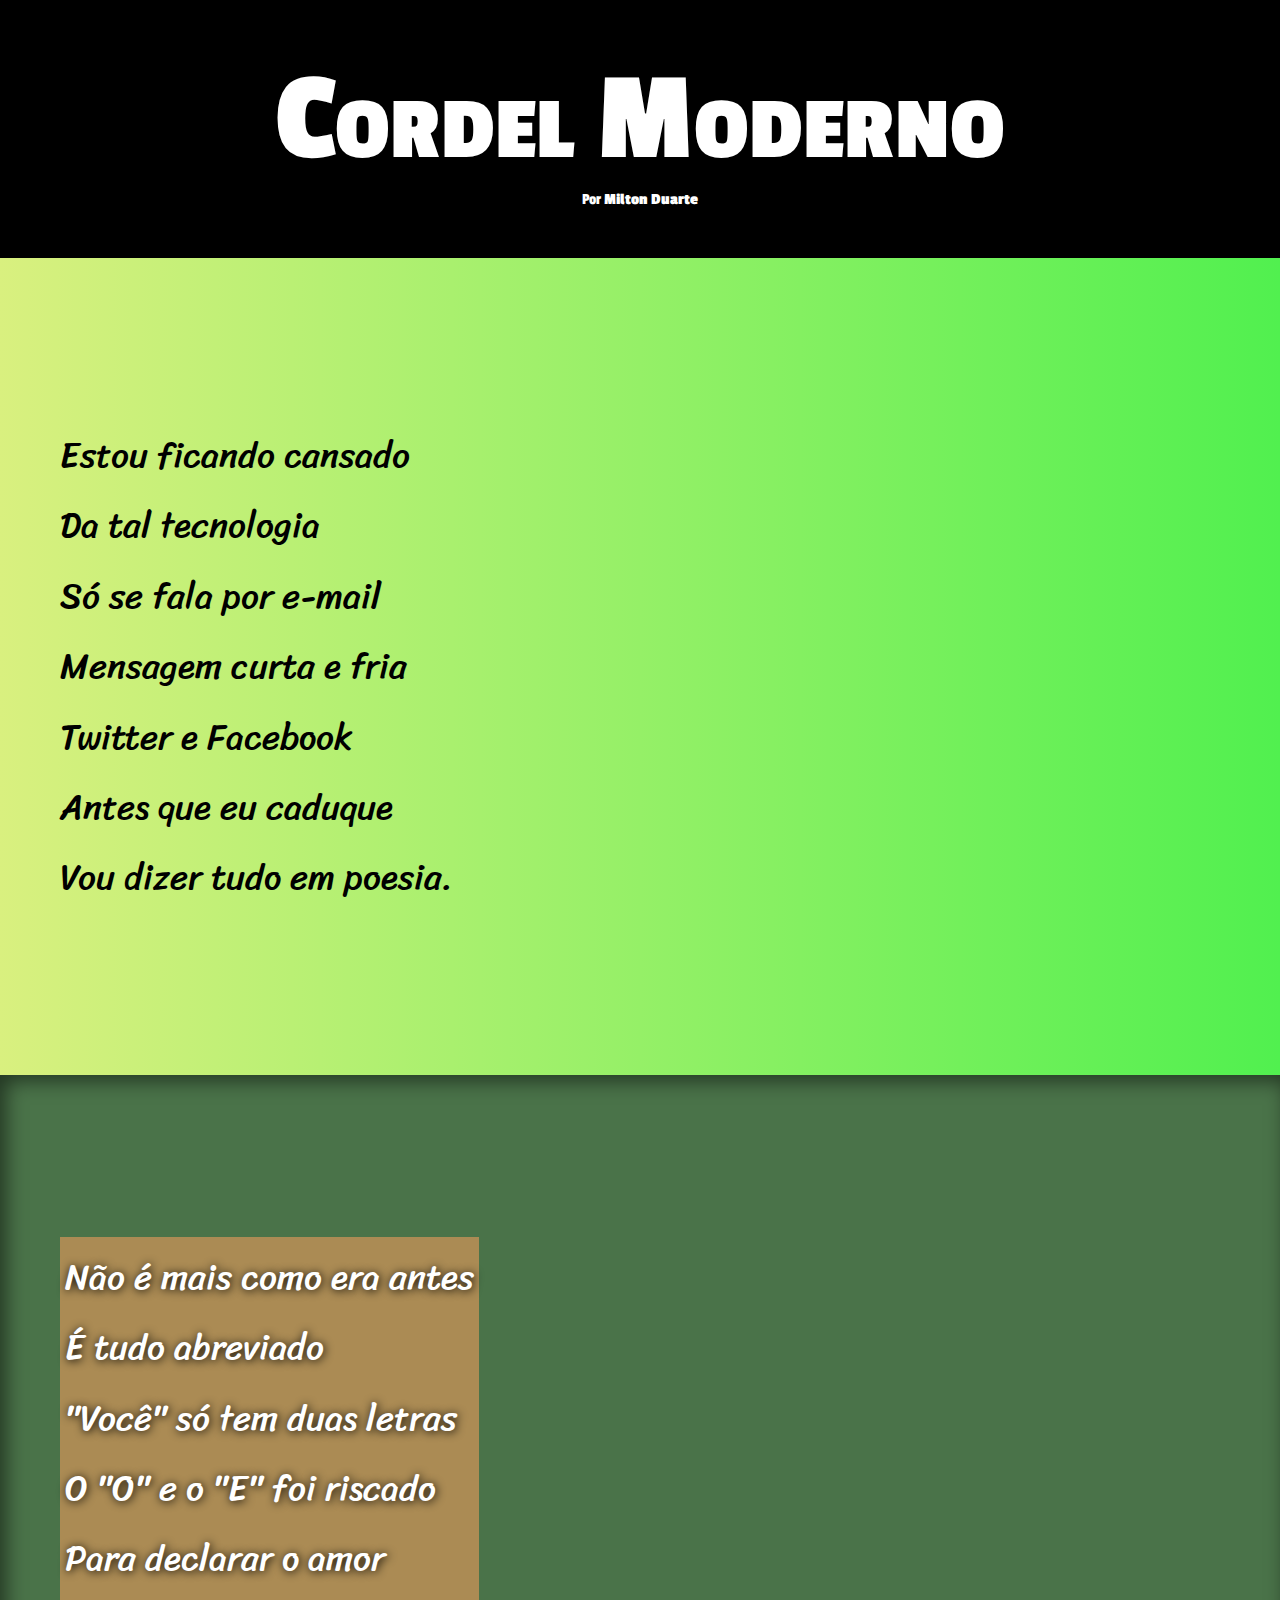
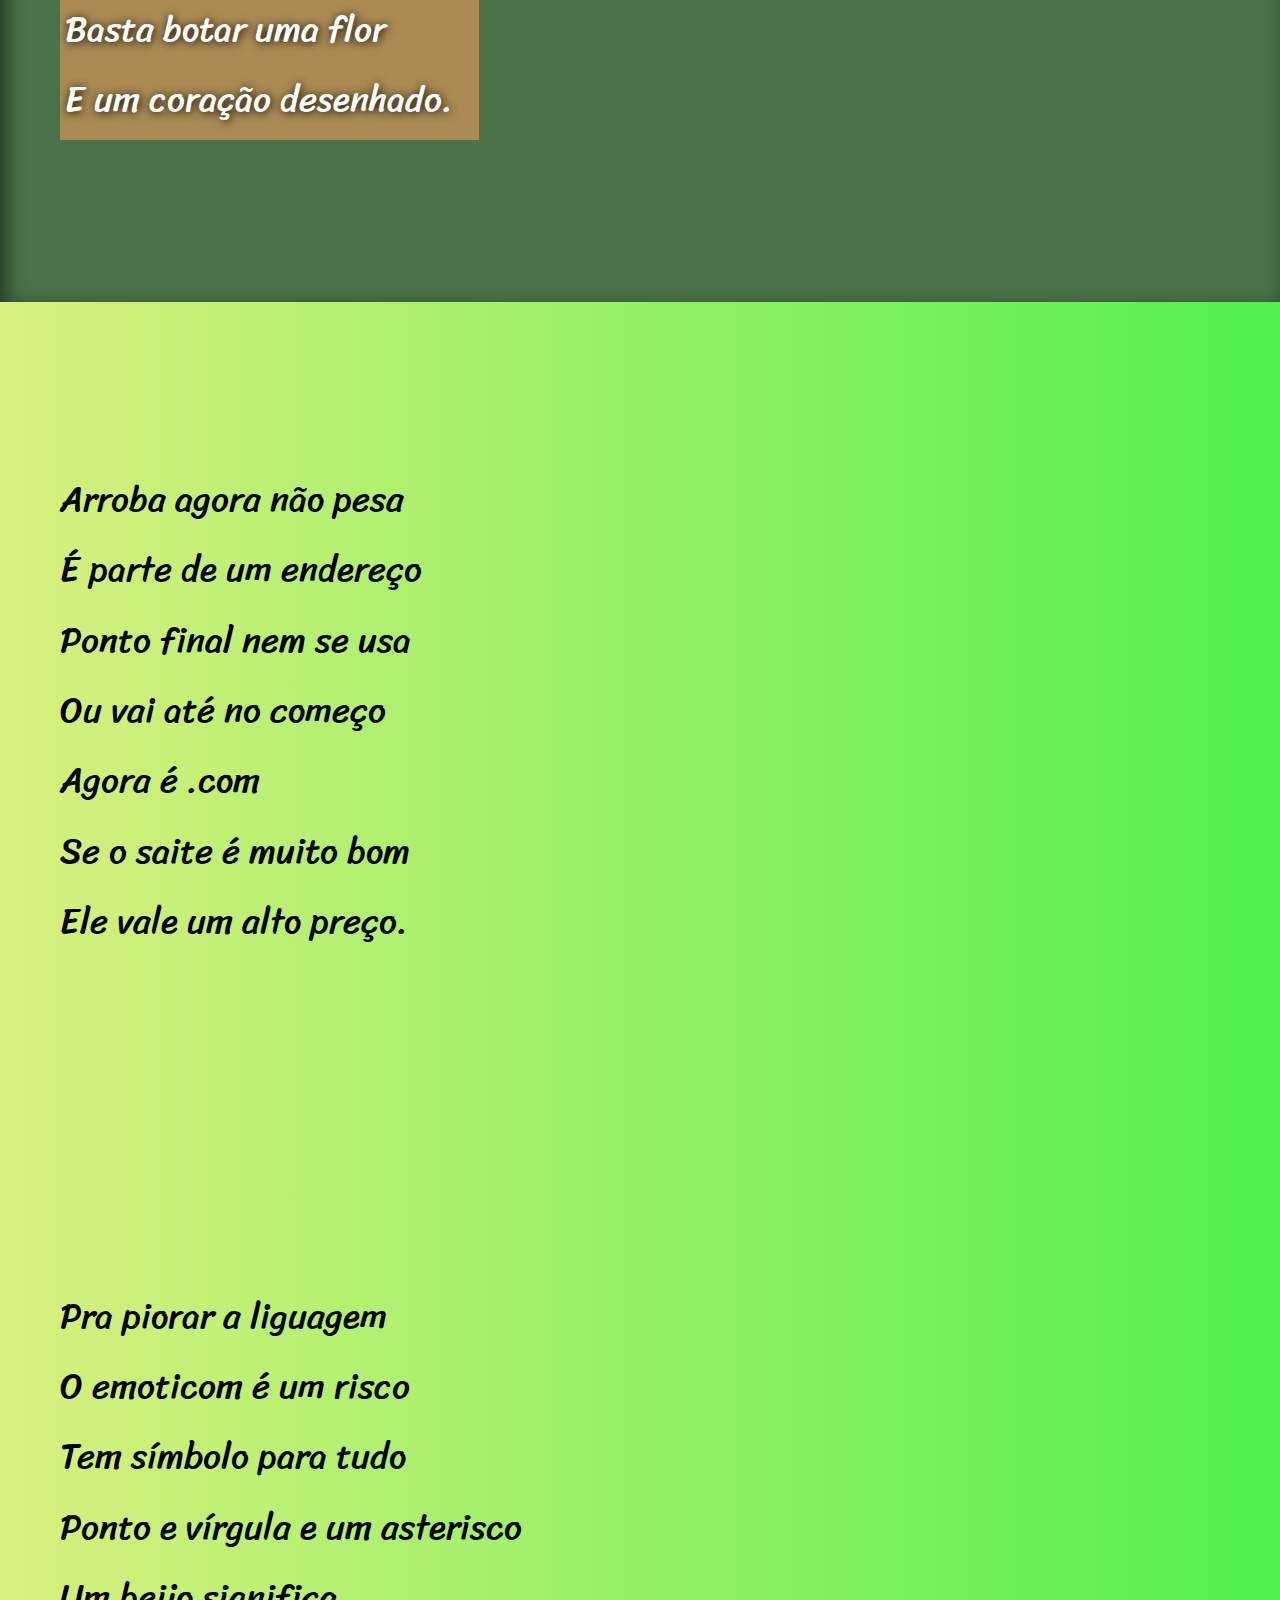
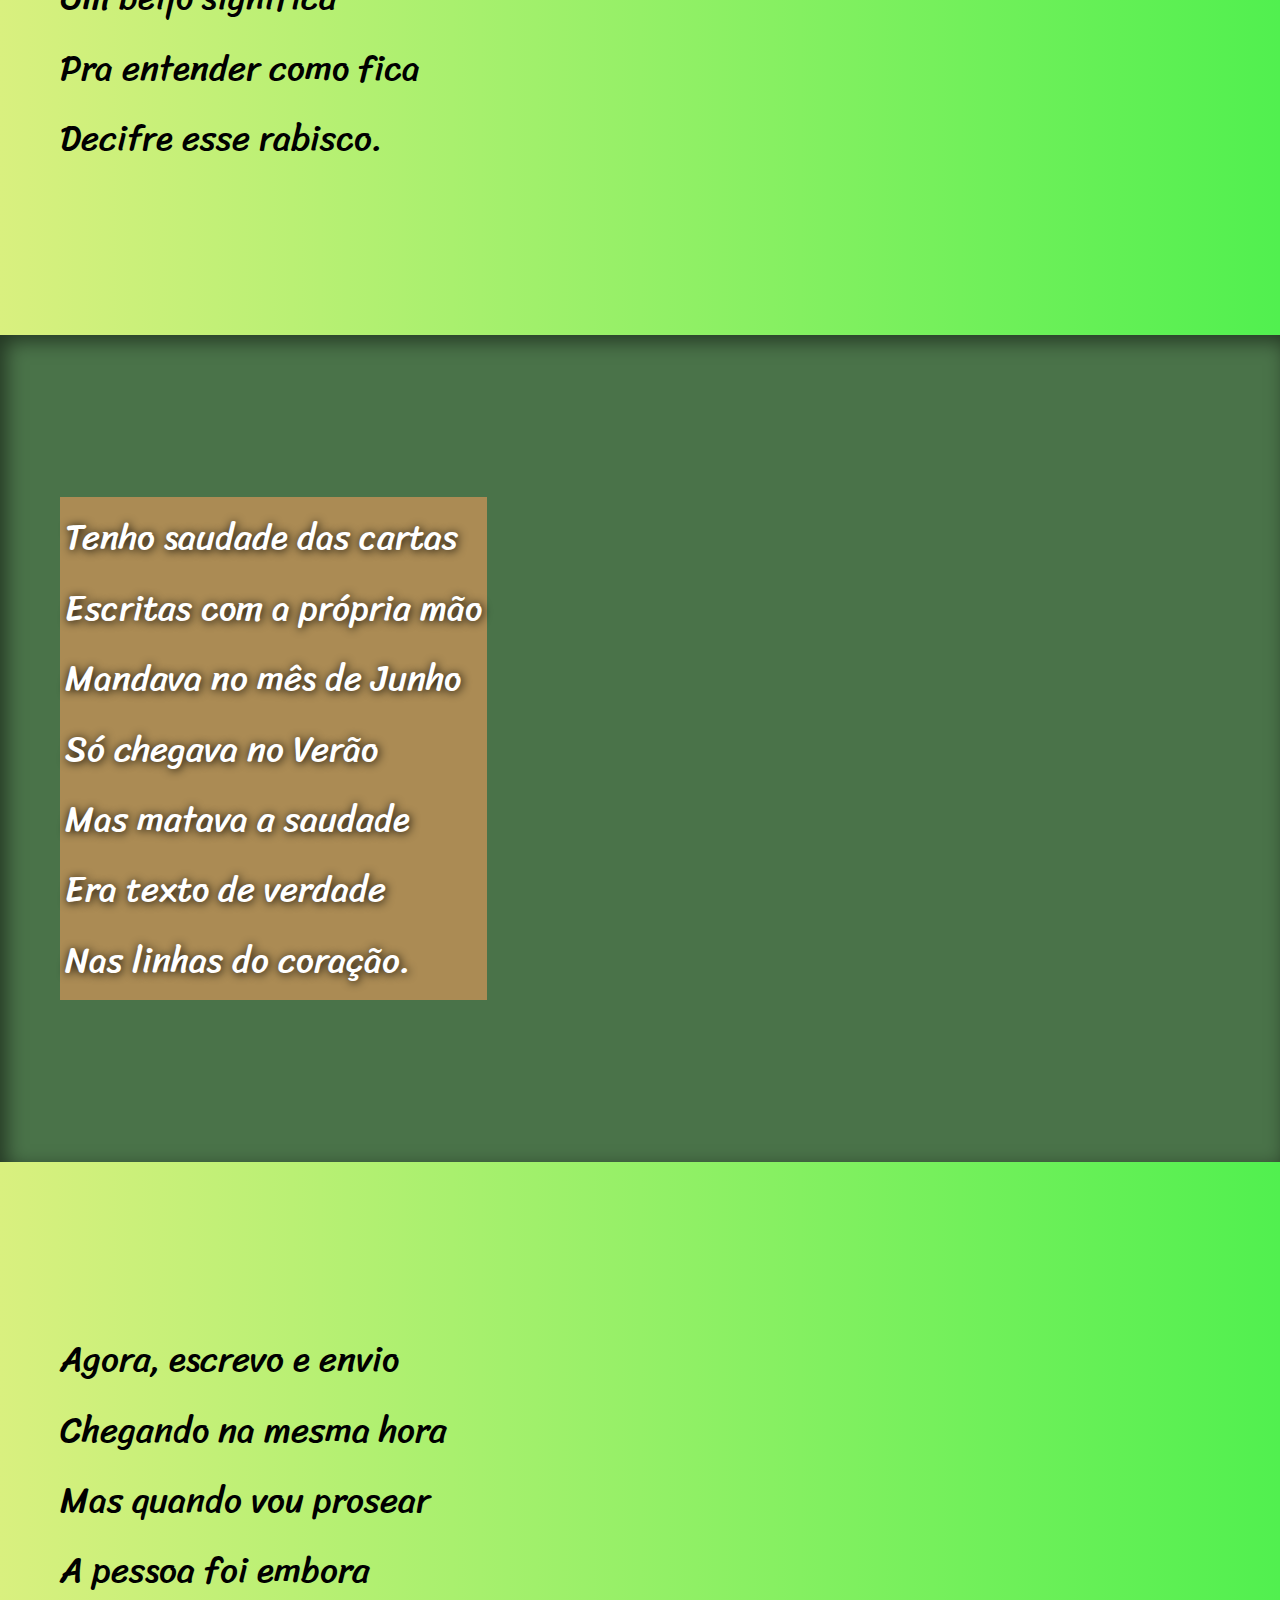
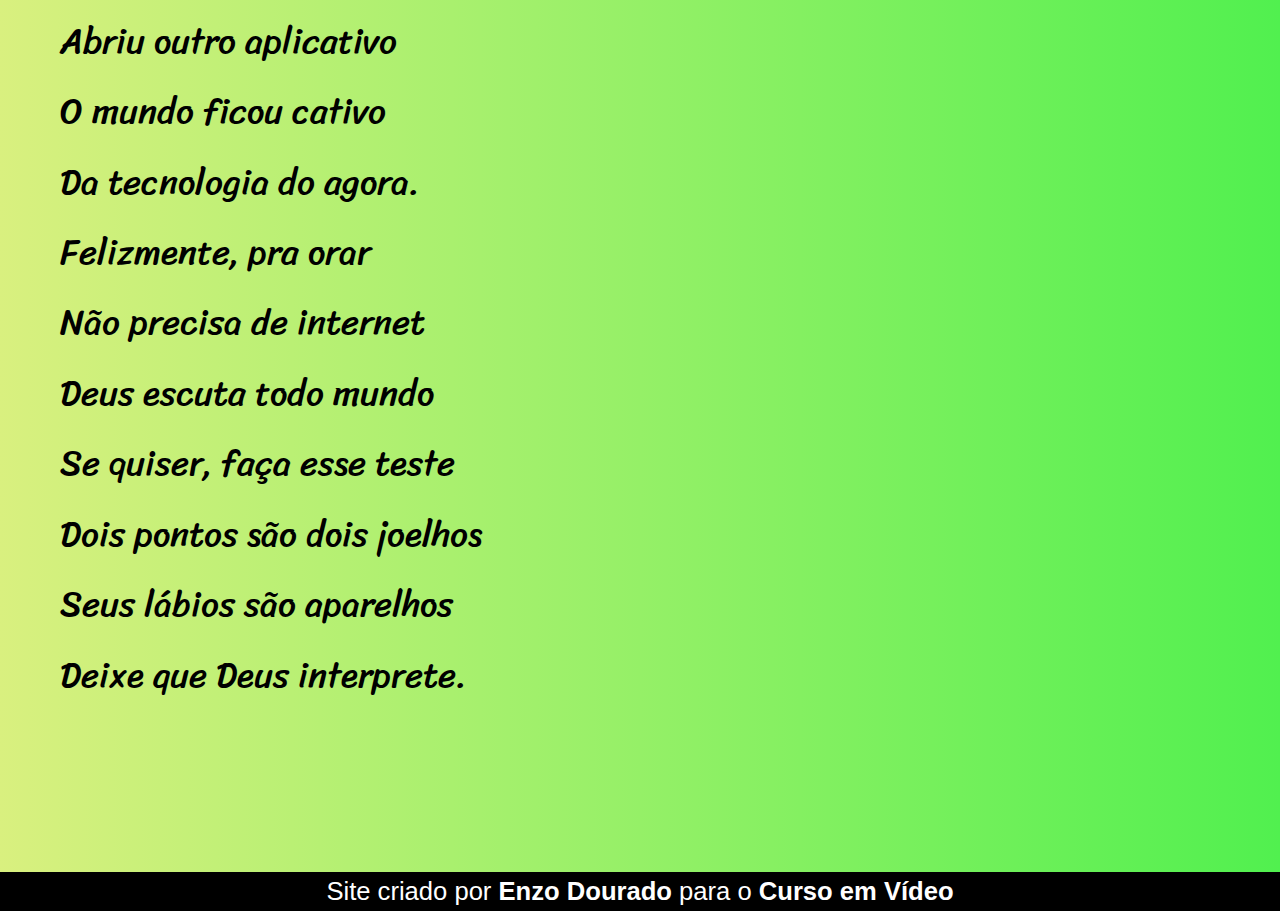
<file: index.html>
<!DOCTYPE html>
<html lang="pt-br">
<head>
    <meta charset="UTF-8">
    <meta name="viewport" content="width=device-width, initial-scale=1.0">
    <title>Projeto - 2</title>
    <link rel="stylesheet" href="css/style.css">
</head>
<body>
    <header>

        <h1>
            Cordel Moderno
        </h1>
        <p>
            Por <a href="https://www.recantodasletras.com.br/poesias/3186743" target="_blank">Milton Duarte</a>
        </p>

    </header>

        <main>
            <section class="normal">
                <p>
                    Estou ficando cansado <br>
                    Da tal tecnologia <br>
                    Só se fala por e-mail <br>
                    Mensagem curta e fria <br>
                    Twitter e Facebook <br>
                    Antes que eu caduque <br>
                    Vou dizer tudo em poesia.
                </p> 
            </section>
            
            <section class="imagem" id="img01">
                <p>
                    Não é mais como era antes  <br>
                    É tudo abreviado <br>
                    "Você" só tem duas letras <br>
                    O "O" e o "E" foi riscado <br>
                    Para declarar o amor <br>
                    Basta botar uma flor <br>
                    E um coração desenhado.
                </p> 
            </section>
            
            <section class="normal">
                <p>
                    Arroba agora não pesa <br>
                    É parte de um endereço <br>
                    Ponto final nem se usa <br>
                    Ou vai até no começo <br>
                    Agora é .com <br>
                    Se o saite é muito bom <br>
                    Ele vale um alto preço.
                </p> 
            </section>

            <section class="normal">
                <p>
                    Pra piorar a liguagem <br>
                    O emoticom é um risco <br>
                    Tem símbolo para tudo <br>
                    Ponto e vírgula e um asterisco <br>
                    Um beijo significa <br>
                    Pra entender como fica <br>
                    Decifre esse rabisco.
                </p>
            
            </section>
            
            <section class="imagem" id="img02">
                <p>
                    Tenho saudade das cartas <br>
                    Escritas com a própria mão <br>
                    Mandava no mês de Junho <br>
                    Só chegava no Verão <br>
                    Mas matava a saudade <br>
                    Era texto de verdade <br>
                    Nas linhas do coração.
                </p> 
            </section>
            
            <section class="normal">
                <p>
                    Agora, escrevo e envio <br>
                    Chegando na mesma hora <br>
                    Mas quando vou prosear <br>
                    A pessoa foi embora <br>
                    Abriu outro aplicativo <br>
                    O mundo ficou cativo <br>
                    Da tecnologia do agora. <br>
                </p>
                <p class="normal">   
                    Felizmente, pra orar <br>
                    Não precisa de internet <br>
                    Deus escuta todo mundo <br>
                    Se quiser, faça esse teste <br>
                    Dois pontos são dois joelhos <br>
                    Seus lábios são aparelhos <br>
                    Deixe que Deus interprete.
                </p>
            </section>
        </main>

    <footer>
        <p>
            Site criado por <a href="https://github.com/Enzo-Dourado" target="_blank">Enzo Dourado</a> para o <a href="https://www.cursoemvideo.com/curso/curso-html5-e-css3-modulo-3-de-5-40-horas/aulas/modulo-03/modulos/capitulo-20-aula-03-ajustes-no-html-do-projeto/">Curso em Vídeo</a>
        </p>
    </footer>
</body>
</html>
</file>
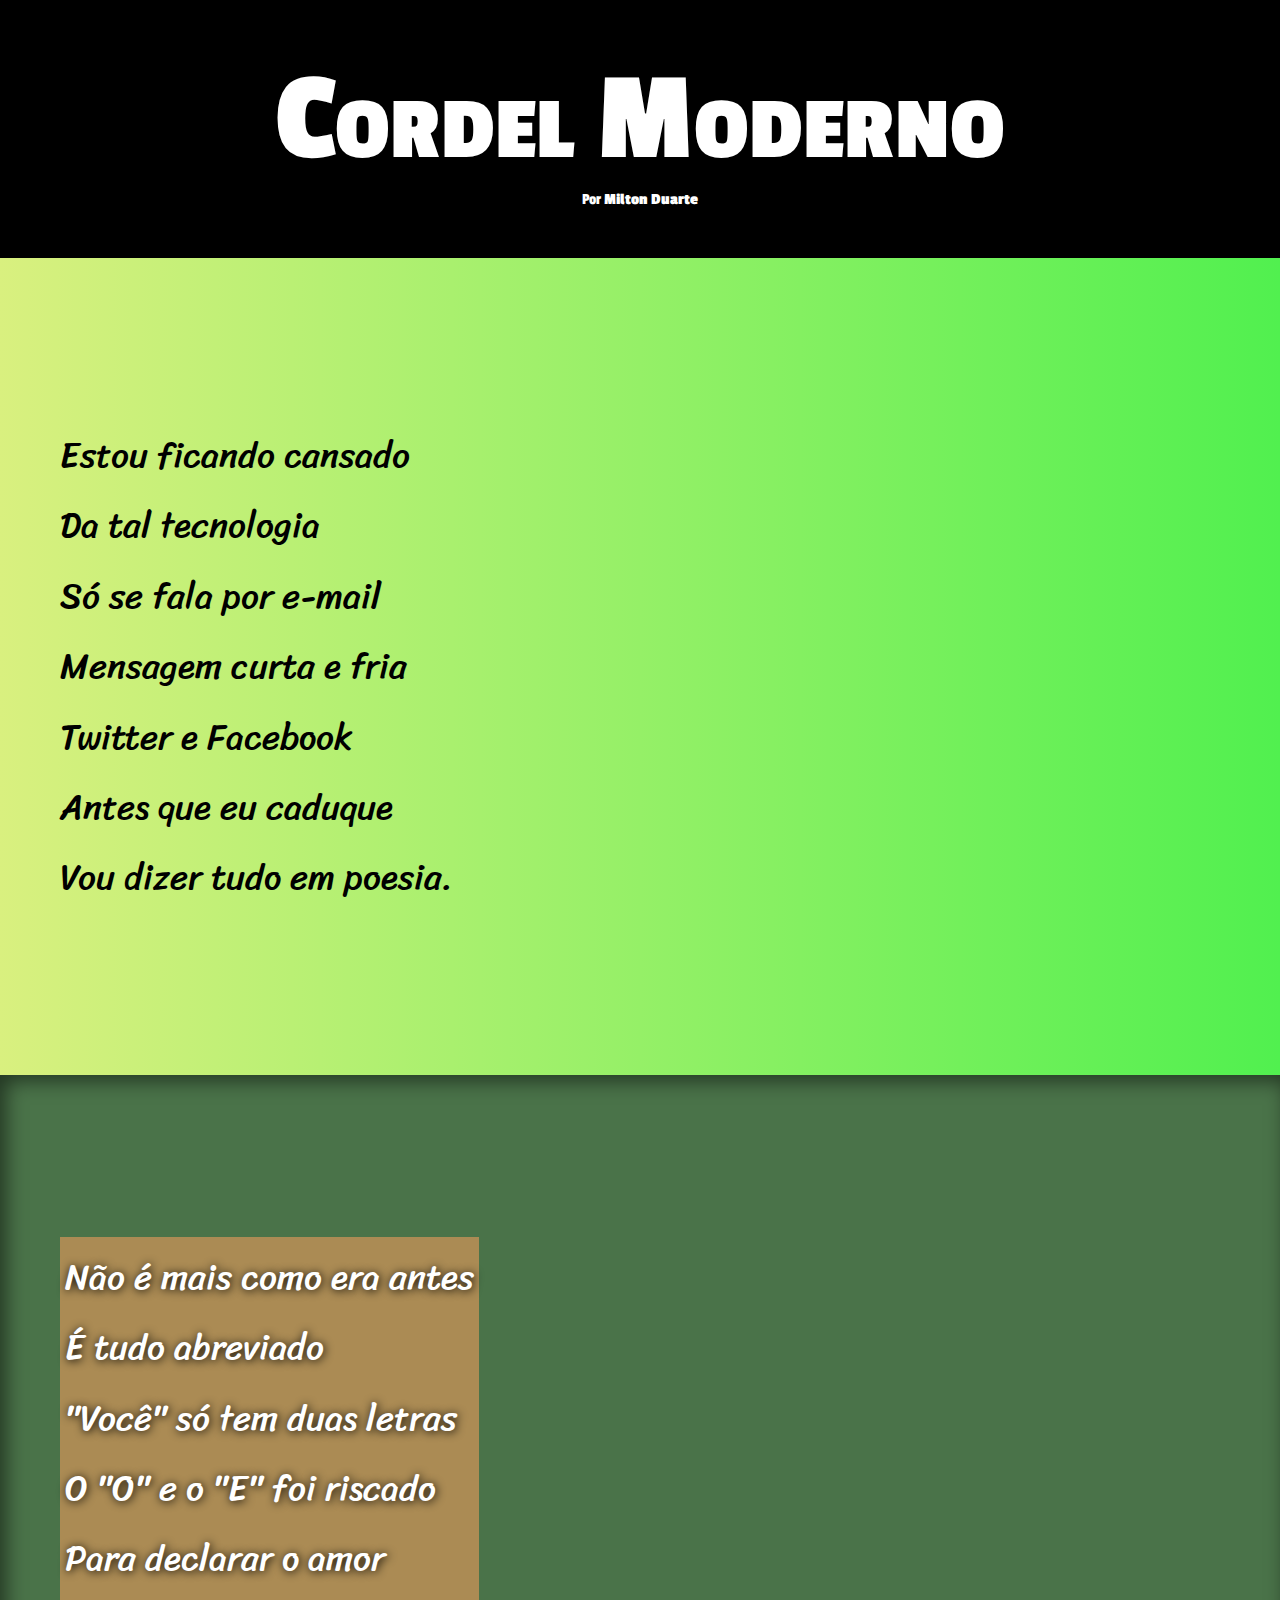
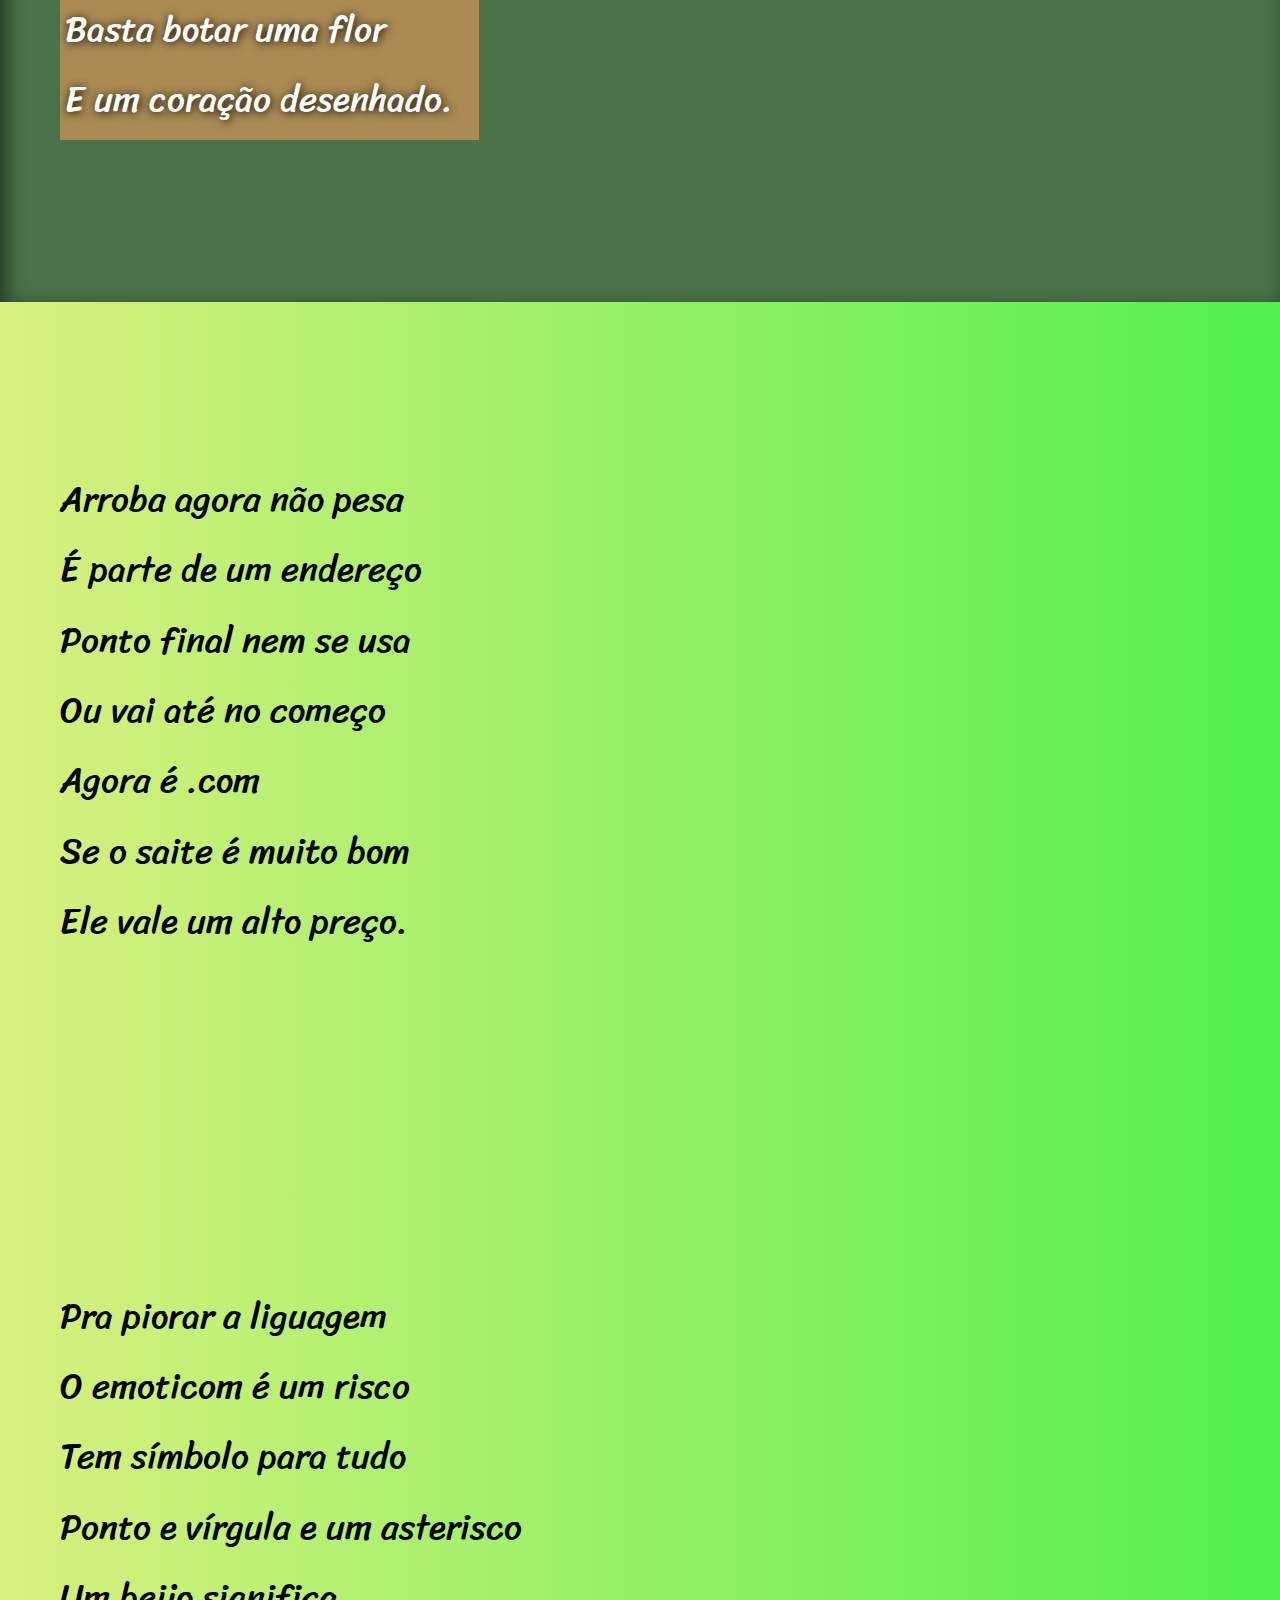
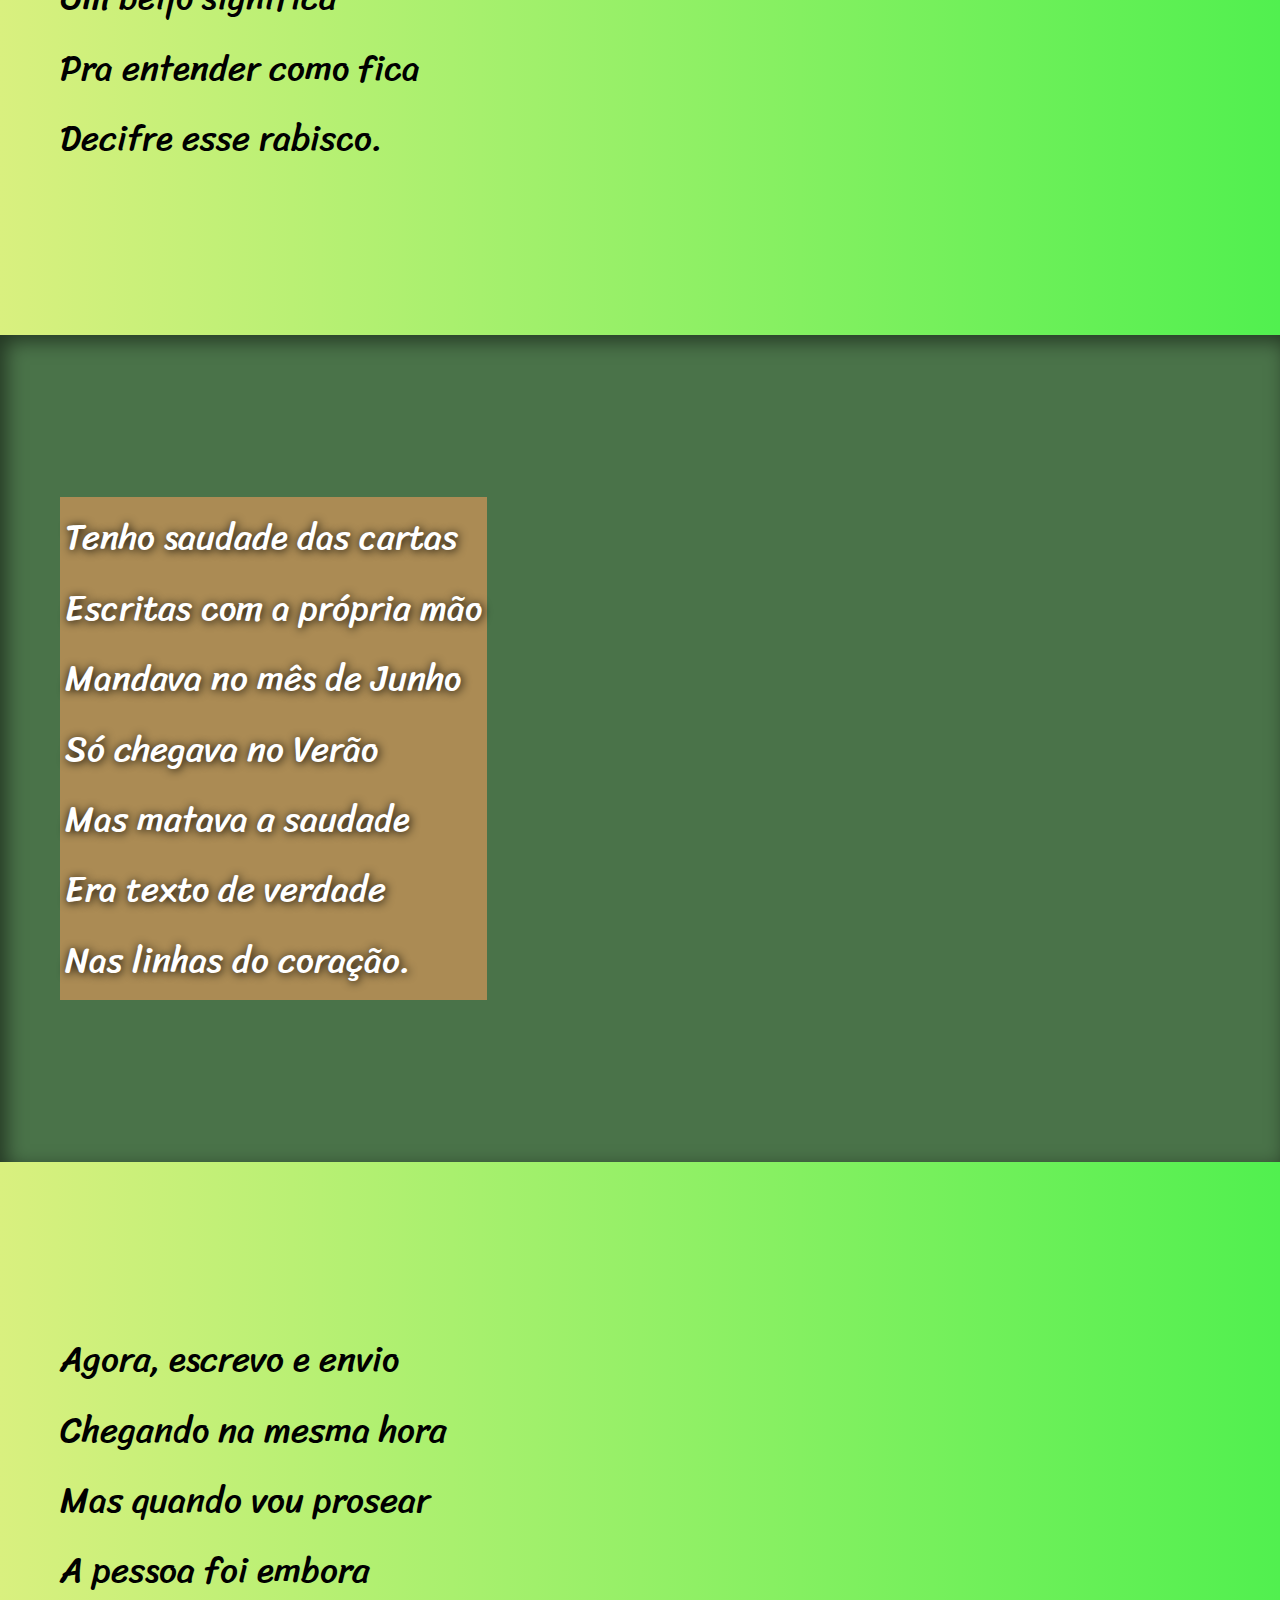
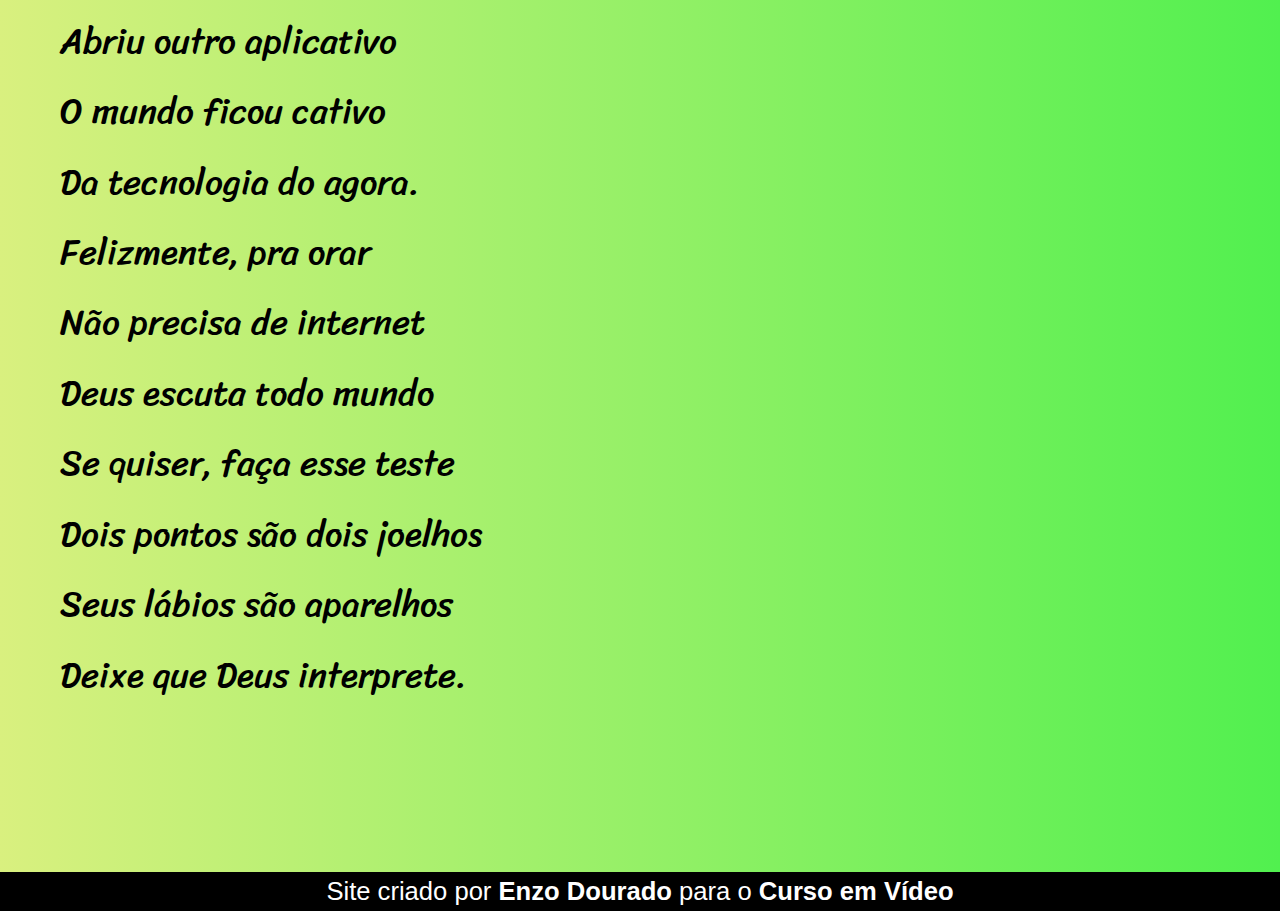
<file: html/index.html>
<!DOCTYPE html>
<html lang="pt-br">
<head>
    <meta charset="UTF-8">
    <meta name="viewport" content="width=device-width, initial-scale=1.0">
    <title>Projeto - 2</title>
    <link rel="stylesheet" href="../css/style.css">
</head>
<body>
    <header>

        <h1>
            Cordel Moderno
        </h1>
        <p>
            Por <a href="https://www.recantodasletras.com.br/poesias/3186743" target="_blank">Milton Duarte</a>
        </p>

    </header>

        <main>
            <section class="normal">
                <p>
                    Estou ficando cansado <br>
                    Da tal tecnologia <br>
                    Só se fala por e-mail <br>
                    Mensagem curta e fria <br>
                    Twitter e Facebook <br>
                    Antes que eu caduque <br>
                    Vou dizer tudo em poesia.
                </p> 
            </section>
            
            <section class="imagem" id="img01">
                <p>
                    Não é mais como era antes  <br>
                    É tudo abreviado <br>
                    "Você" só tem duas letras <br>
                    O "O" e o "E" foi riscado <br>
                    Para declarar o amor <br>
                    Basta botar uma flor <br>
                    E um coração desenhado.
                </p> 
            </section>
            
            <section class="normal">
                <p>
                    Arroba agora não pesa <br>
                    É parte de um endereço <br>
                    Ponto final nem se usa <br>
                    Ou vai até no começo <br>
                    Agora é .com <br>
                    Se o saite é muito bom <br>
                    Ele vale um alto preço.
                </p> 
            </section>

            <section class="normal">
                <p>
                    Pra piorar a liguagem <br>
                    O emoticom é um risco <br>
                    Tem símbolo para tudo <br>
                    Ponto e vírgula e um asterisco <br>
                    Um beijo significa <br>
                    Pra entender como fica <br>
                    Decifre esse rabisco.
                </p>
            
            </section>
            
            <section class="imagem" id="img02">
                <p>
                    Tenho saudade das cartas <br>
                    Escritas com a própria mão <br>
                    Mandava no mês de Junho <br>
                    Só chegava no Verão <br>
                    Mas matava a saudade <br>
                    Era texto de verdade <br>
                    Nas linhas do coração.
                </p> 
            </section>
            
            <section class="normal">
                <p>
                    Agora, escrevo e envio <br>
                    Chegando na mesma hora <br>
                    Mas quando vou prosear <br>
                    A pessoa foi embora <br>
                    Abriu outro aplicativo <br>
                    O mundo ficou cativo <br>
                    Da tecnologia do agora. <br>
                </p>
                <p class="normal">   
                    Felizmente, pra orar <br>
                    Não precisa de internet <br>
                    Deus escuta todo mundo <br>
                    Se quiser, faça esse teste <br>
                    Dois pontos são dois joelhos <br>
                    Seus lábios são aparelhos <br>
                    Deixe que Deus interprete.
                </p>
            </section>
        </main>

    <footer>
        <p>
            Site criado por <a href="https://github.com/Enzo-Dourado" target="_blank">Enzo Dourado</a> para o <a href="https://www.cursoemvideo.com/curso/curso-html5-e-css3-modulo-3-de-5-40-horas/aulas/modulo-03/modulos/capitulo-20-aula-03-ajustes-no-html-do-projeto/">Curso em Vídeo</a>
        </p>
    </footer>
</body>
</html>
</file>
<file: css/style.css>
@charset "UTF-8";
@import url('https://fonts.googleapis.com/css2?family=Passion+One:wght@400;700;900&display=swap');
/* font-family: "Passion One", serif; */
@import url('https://fonts.googleapis.com/css2?family=Sriracha&display=swap');
/*font-family: "Sriracha", serif; */


* {
    margin: 0px;
    padding: 0px;
}

:root {
    --preto: black;
    --branco:white;
    --cinza: gray;
    --cor01: #D9F07F;
    --cor02: #51F04F;
    --cor03: #4A7349;
    --cor04: #6E649E;
    --cor05: #755BF0;
    --cor06: #F0CD7F;
    --cor07: #f09c5b96;
    --cor08: #705541d8;

    --fonte-padrao: Verdana, Geneva, Tahoma, sans-serif;
    --font-titulo: "Passion One", serif;
    --font-texto: "Sriracha", serif;;
}

html, body {
    min-height: 100vh;
    background-color: var(--cinza);
    font-family: var(--fonte-padrao);
}

header {
    background-color: var(--preto);
    color: var(--branco);
    text-align: center;
    font-family: var(--font-titulo);
}

header > h1 {
    padding-top: 50px;
    font-variant: small-caps;
    font-size: 10vw;
}

header > p {
    padding-bottom: 50px;
}

section {
    padding-top: 18vh;
    padding-bottom: 18vh;
    line-height: 2em;
    padding-left: 60px;
    font-family: var(--font-texto);
    font-size: 2.75vw;
}

section.normal {
    background-image: linear-gradient(to right, var(--cor01), var(--cor02));
    color: var(--preto);
}

section.imagem {
    background-color: var(--cor03);
    color: var(--branco);
    box-shadow: inset 6px 6px 20px 0px rgba(0, 0, 0, 0.534);
    background-attachment: fixed;
    background-size: cover;
    
}

section.imagem > p {
    background-color: var(--cor07);
    display: inline-block;
    padding: 5px;
    text-shadow: 1px 1px 10px black;
    
}

#img01 {
    background-image: url(../arquivos/imagens/background001.jpg);
    background-position: right center;
    
}

#img02 {
    background-image: url(../arquivos/imagens/background002.jpg);
    background-position: right center;
    
}

a {
    color: var(--branco);
    text-decoration: none;
    font-weight: bolder;
}

a:hover {
    text-decoration: underline;
}

footer {
    background-color: var(--preto);
    text-align: center;
    padding: 5px;
    color: var(--branco);
    font-size: 2vw;
}
</file>
